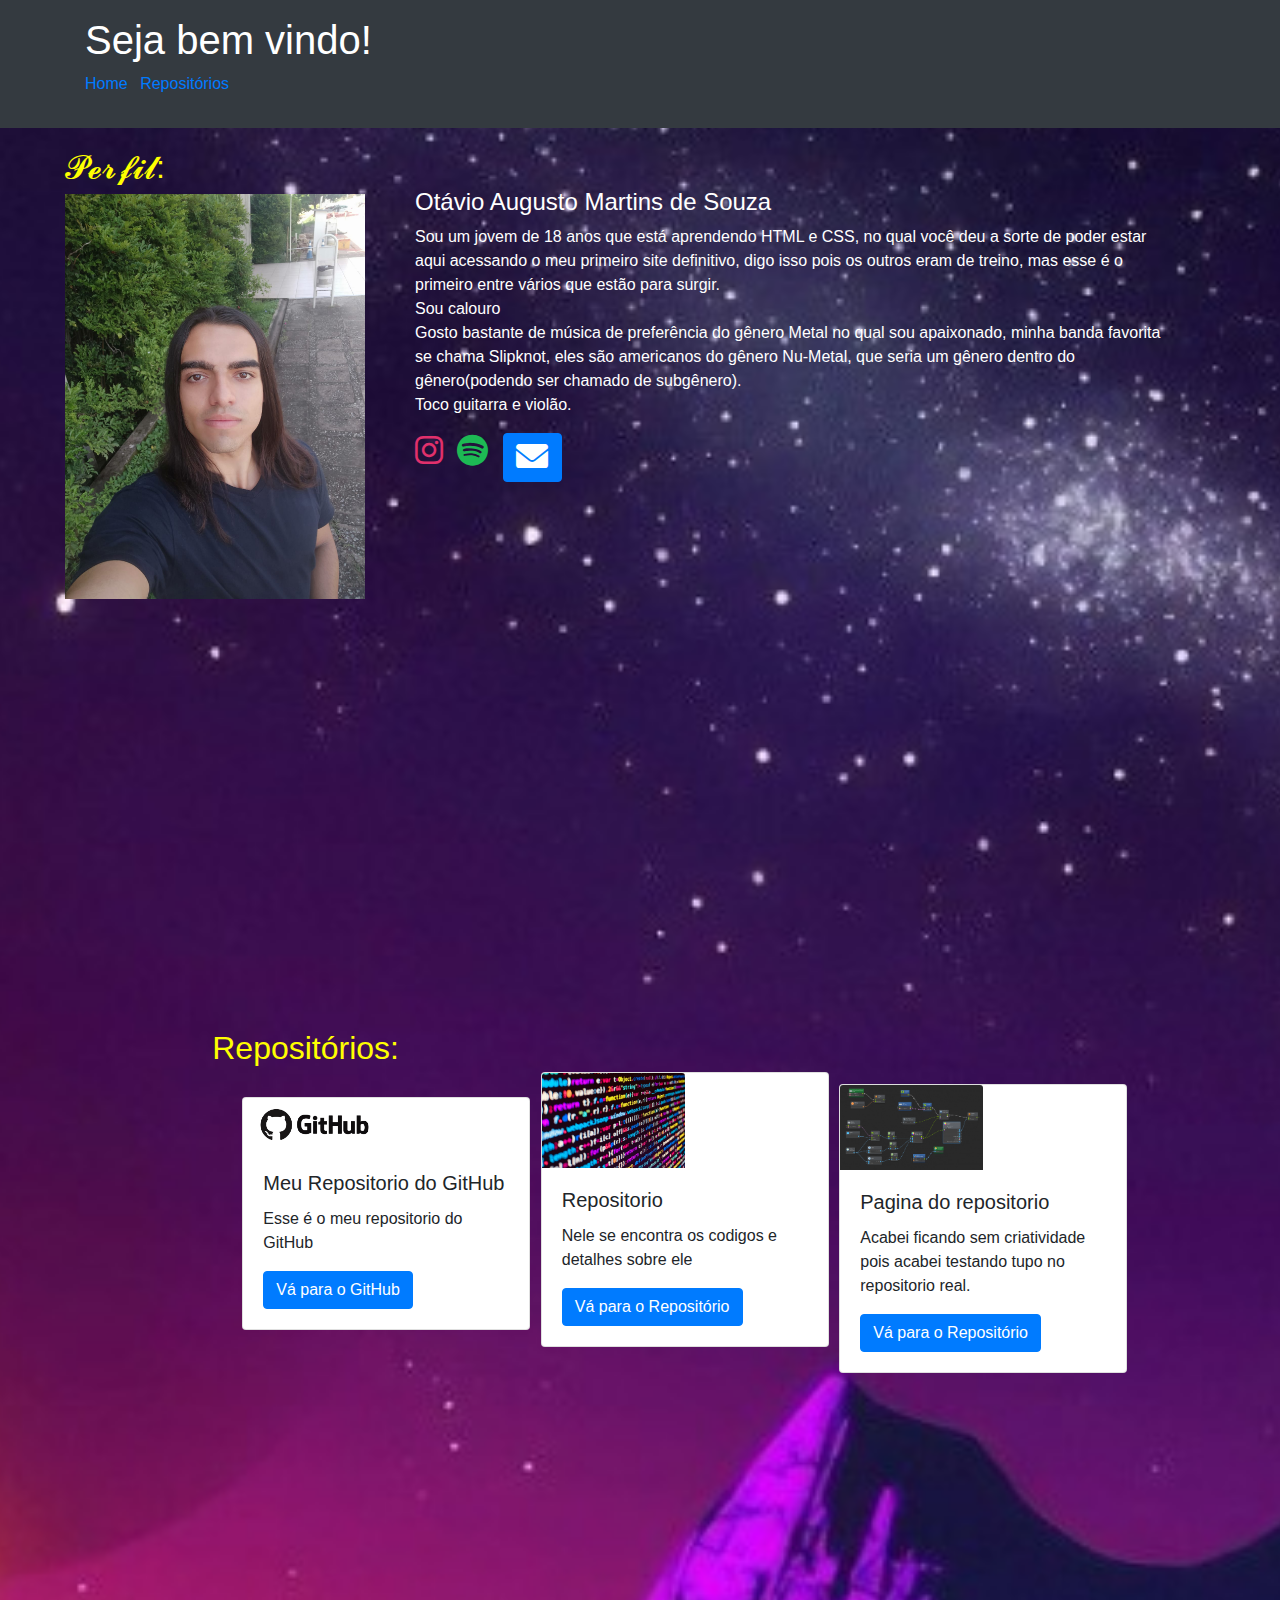
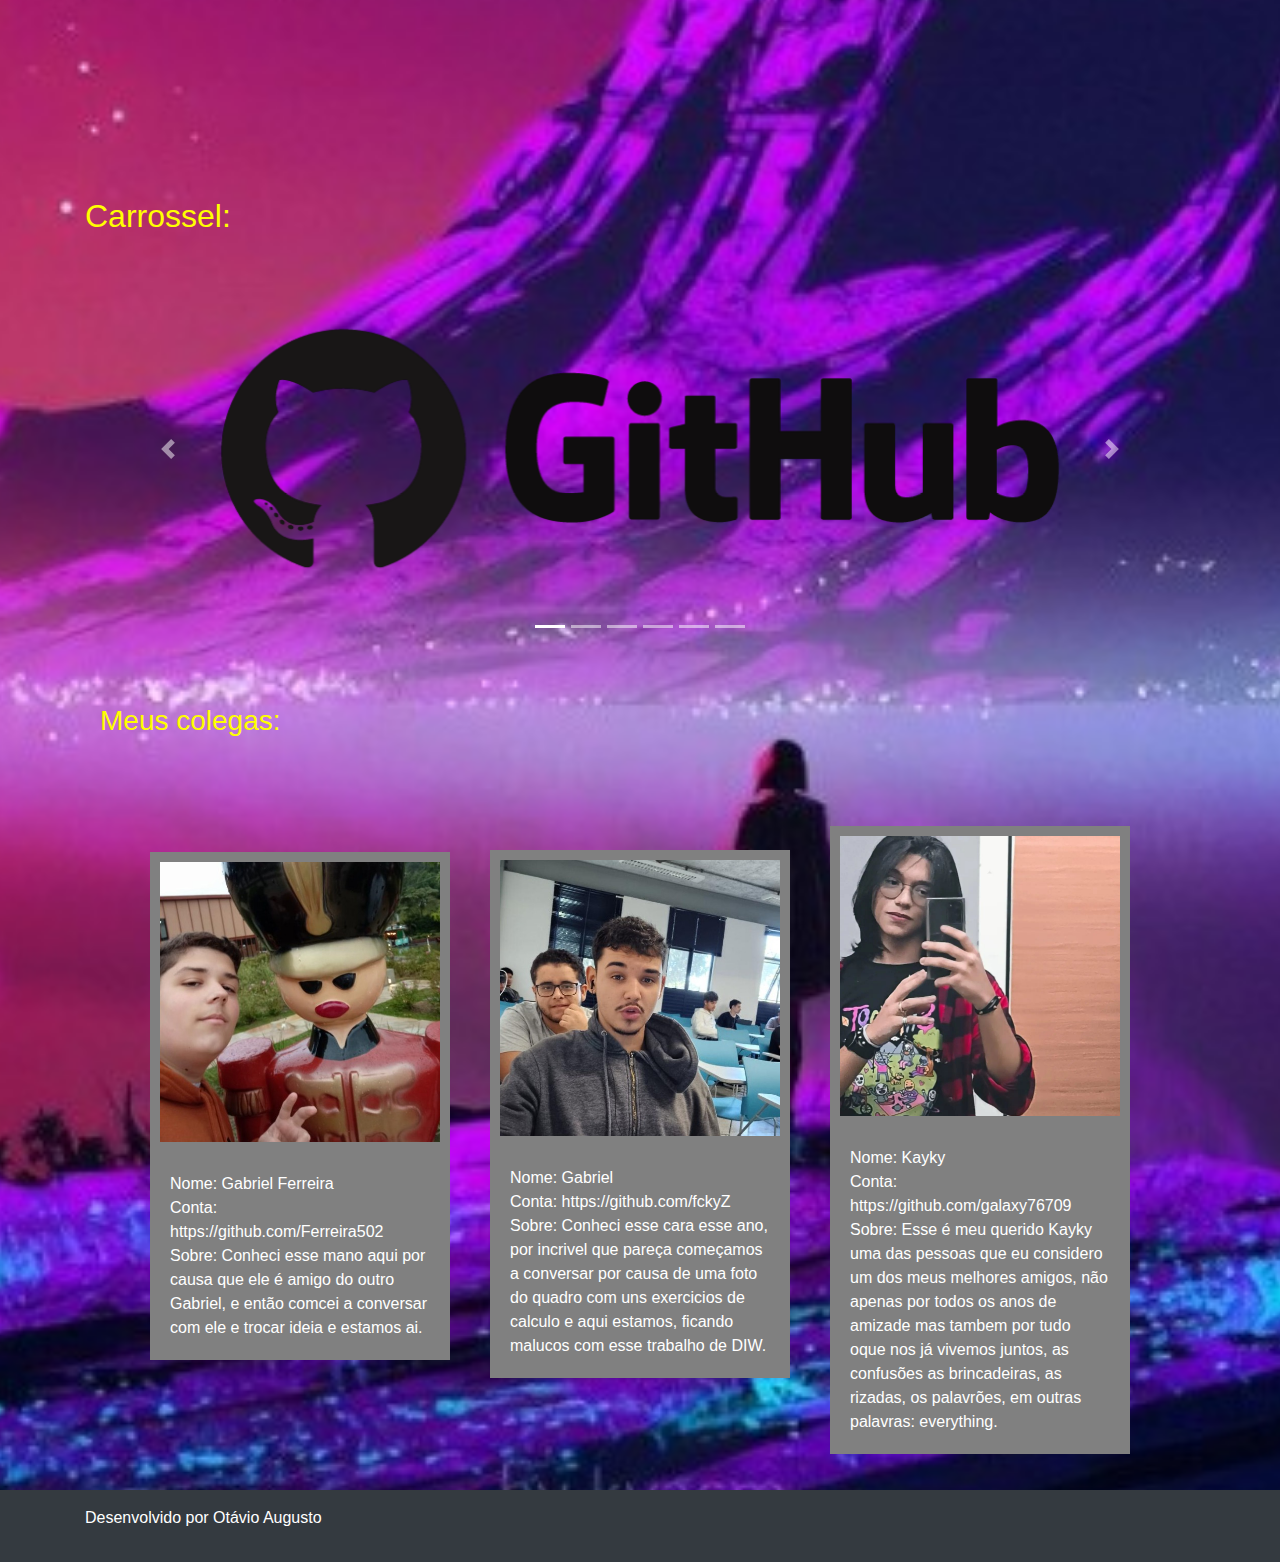
<file: index.html>
<!DOCTYPE html>
<html lang="pt-br">
<head>
    <meta charset="UTF-8">
    <meta name="viewport" content="width=device-width, initial-scale=1.0">
    <title>Meu Primeiro e oficial site</title>
    <!-- Bootstrap CSS -->
    <link href="https://maxcdn.bootstrapcdn.com/bootstrap/4.5.2/css/bootstrap.min.css" rel="stylesheet">
    <link rel="stylesheet" href="Cssdosite.css">
    <link rel="stylesheet" href="https://cdnjs.cloudflare.com/ajax/libs/font-awesome/6.0.0-beta3/css/all.min.css">
</head>

<body>

    <!-- Cabeçalho -->
    <header class="bg-dark text-white p-3">
        <div class="container">
            <h1>Seja bem vindo!</h1>
            <!-- Menu de seções -->
            <nav>
                <ul class="list-inline">
                    <li class="list-inline-item"><a href="#secao1">Home</a></li>
                    <li class="list-inline-item"><a href="Repositorio da API/Repositorio da API/RepoApi.html">Repositórios</a></li>
                    <!--<li class="list-inline-item"><a href="Pagina3.html">Contatos</a></li>-->
                    <!--<li class="list-inline-item"><a href="#secao4">Colegas</a></li>-->
                </ul>
            </nav>
        </div>
    </header>

    <div class="container" id="perfil">
        <div class="imagemdeperfil">
            <h2>𝓟𝓮𝓻𝓯𝓲𝓵:</h2>
            <img src="imgs/Eu.jpeg" alt="Avatar" class="Foto_de_perfil" style="max-width: 300px; height: auto;">
        </div>
        <div>
            <div id="textodoperfil">
                <h4>Otávio Augusto Martins de Souza</h4>
                <p>Sou um jovem de 18 anos que está aprendendo HTML e CSS, no qual você deu a sorte de poder estar aqui acessando o meu primeiro site definitivo, digo isso pois os outros eram de treino, mas esse é o primeiro entre vários que estão para surgir.<br>
                    Sou calouro<br>
                    Gosto bastante de música de preferência do gênero Metal no qual sou apaixonado, minha banda favorita se chama Slipknot, eles são americanos do gênero Nu-Metal, que seria um gênero dentro do gênero(podendo ser chamado de subgênero).<br>
                    Toco guitarra e violão.<br>
                </p>
            </div>
            <a href="https://www.instagram.com/otavio_amds_/" target="_blank">
                <i class="fab fa-instagram instagram-icon"></i>
            </a>
            <a href="https://open.spotify.com/user/otamat1?si=0373601833344435" target="_blank">
                <i class="fab fa-spotify spotify-icon"></i>
            </a>
            <a href="mailto:oamsouza@sga.pucminas.br" class="btn btn-primary" target="_blank">
                <i class="fa-solid fa-envelope envelope-icon"></i>
            </a>
        </div>
    </div>
    
    <!-- Repositorio -->
    <div class="sla" style="padding-top: 200px;">
        <div class="row">
            <div class="col-md-3 pb-2">
                <h2>Repositórios:</h2>
                <div class="card">
                    <img src="imgs/GitHub.png" class="card-img-top w-50" alt="...">
                    <div class="card-body">
                        <h5 class="card-title">Meu Repositorio do GitHub</h5>
                        <p class="card-text">Esse é o meu repositorio do GitHub</p>
                        <a href="https://github.com/OTAVIO019?tab=repositories" class="btn btn-primary">Vá para o GitHub</a>
                    </div>
                </div>
            </div>
            <div class="col-md-3" style="padding-top: 22px;">
                <div class="card">
                    <img src="imgs/Codigos.jpg" class="card-img-top w-50" alt="...">
                    <div class="card-body">
                        <h5 class="card-title">Repositorio</h5>
                        <p class="card-text">Nele se encontra os codigos e detalhes sobre ele</p>
                        <a href="Pagina2.html" class="btn btn-primary">Vá para o Repositório</a>
                    </div>
                </div>
            </div>
            <div class="col-md-3" style="padding-top: 60px;">
                <div class="card">
                    <img src="imgs/Visual Coding.gif" class="card-img-top w-50" alt="...">
                    <div class="card-body">
                        <h5 class="card-title">Pagina do repositorio</h5>
                        <p class="card-text">Acabei ficando sem criatividade pois acabei testando tupo no repositorio real.</p>
                        <a href="Pagina2.html" class="btn btn-primary">Vá para o Repositório</a>
                    </div>
                </div>
            </div>
        </div>
    </div>
    
    <!-- Carrossel -->
    <div class="container mt-5" style="padding-top: 200px;">
        <h2>Carrossel:</h2>
        <div id="carouselExampleIndicators" class="carousel slide" data-ride="carousel">
            <ol class="carousel-indicators">
                <li data-target="#carouselExampleIndicators" data-slide-to="0" class="active"></li>
                <li data-target="#carouselExampleIndicators" data-slide-to="1"></li>
                <li data-target="#carouselExampleIndicators" data-slide-to="2"></li>
                <li data-target="#carouselExampleIndicators" data-slide-to="3"></li>
                <li data-target="#carouselExampleIndicators" data-slide-to="4"></li>
                <li data-target="#carouselExampleIndicators" data-slide-to="5"></li>
            </ol>
            <div class="carousel-inner">
                <div class="carousel-item active">
                    <a href="https://github.com/" target="_blank">
                    <img src="imgs/GitHub.png" class="d-block w-100" alt="Imagem 1">
                   </a>
                </div>
                <div class="carousel-item">
                    <a href="https://www.nucleodoconhecimento.com.br/ciencia-da-computacao" target="_blank">
                    <img src="imgs/Do artigo sobre ciencia da computação.webp" class="d-block w-100" alt="Imagem 2">
                </a>
                </div>
                <div class="carousel-item">
                   <a href="https://www.youtube.com/watch?v=enTYYAZ9n98" target="_blank">
                    <img src="imgs/DIW.jpg" class="d-block w-75" alt="Imagem 3">
                  </a>
                </div>
                <div class="carousel-item">
                    <a href="https://www.youtube.com/watch?v=lp0d9y9L5vU&t=33s" target="_blank">
                        <img src="imgs/Para o site.png" class="d-block w-100" alt="Imagem 4">
                    </a>
                </div>
                <div class="carousel-item">
                    <a href="https://www.udemy.com/" target="_blank">
                        <img src="imgs/Udemy.png" class="d-block w-100" alt="Imagem 5">
                    </a>
                </div>
                <div class="carousel-item">
                    <a href="https://replit.com/~" target="_blank">
                        <img src="imgs/Replit.webp" class="d-block w-100" alt="Imagem 6">
                    </a>
                </div>
                
            </div>
            <a class="carousel-control-prev" href="#carouselExampleIndicators" role="button" data-slide="prev">
                <span class="carousel-control-prev-icon" aria-hidden="true"></span>
                <span class="sr-only">Anterior</span>
            </a>
            <a class="carousel-control-next" href="#carouselExampleIndicators" role="button" data-slide="next">
                <span class="carousel-control-next-icon" aria-hidden="true"></span>
                <span class="sr-only">Próximo</span>
            </a>
        </div>
    </div>
    
    <!-- Colegas -->
    <div> 
        <div class="meuscolegas">
            <h3>Meus colegas: </h3>
        </div>  
        <ul class="Colegas">
            <div class="colega1">
                <li>
                    <img src="imgs/Gabriel Ferreira.jpeg" alt="">
                    <figcaption>
                        Nome: Gabriel Ferreira<br>
                        Conta: https://github.com/Ferreira502 <br>
                        Sobre: Conheci esse mano aqui por causa que ele é amigo do outro Gabriel, e então comcei a conversar com ele e trocar ideia e estamos ai.
                    </figcaption>
                </li>
            </div>
            <div class="colega2">
                <li>
                    <img src="imgs/gabriela.jpg" alt="">
                    <figcaption>
                        Nome: Gabriel <br>
                        Conta: https://github.com/fckyZ <br>
                        Sobre: Conheci esse cara esse ano, por incrivel que pareça começamos a conversar por causa de uma foto do quadro com uns exercicios de calculo e aqui estamos, ficando malucos com esse trabalho de DIW.
                    </figcaption>
                </li>
            </div>
            <div class="colega3">
                <li>
                    <img src="imgs/Kayky.jpeg" alt="">
                    <figcaption>
                        Nome: Kayky<br>
                        Conta: https://github.com/galaxy76709 <br>
                        Sobre: Esse é meu querido Kayky uma das pessoas que eu considero um dos meus melhores amigos, não apenas por todos os anos de amizade mas tambem por tudo oque nos já vivemos juntos, as confusões as brincadeiras, as rizadas, os palavrões, em outras palavras: everything. 
                    </figcaption>
                </li>
            </div>
        </ul>
    </div>
    
    <!-- Rodapé -->
    <footer class="bg-dark text-white p-3">
        <div class="container">
            <p>Desenvolvido por Otávio Augusto</p>
        </div>
    </footer>
    
    <!-- Bootstrap JS, Popper.js e jQuery -->
    <script src="https://code.jquery.com/jquery-3.5.1.slim.min.js"></script>
    <script src="https://cdn.jsdelivr.net/npm/@popperjs/core@2.9.3/dist/umd/popper.min.js"></script>
    <script src="https://maxcdn.bootstrapcdn.com/bootstrap/4.5.2/js/bootstrap.min.js"></script>
</body>
</html>
</file>
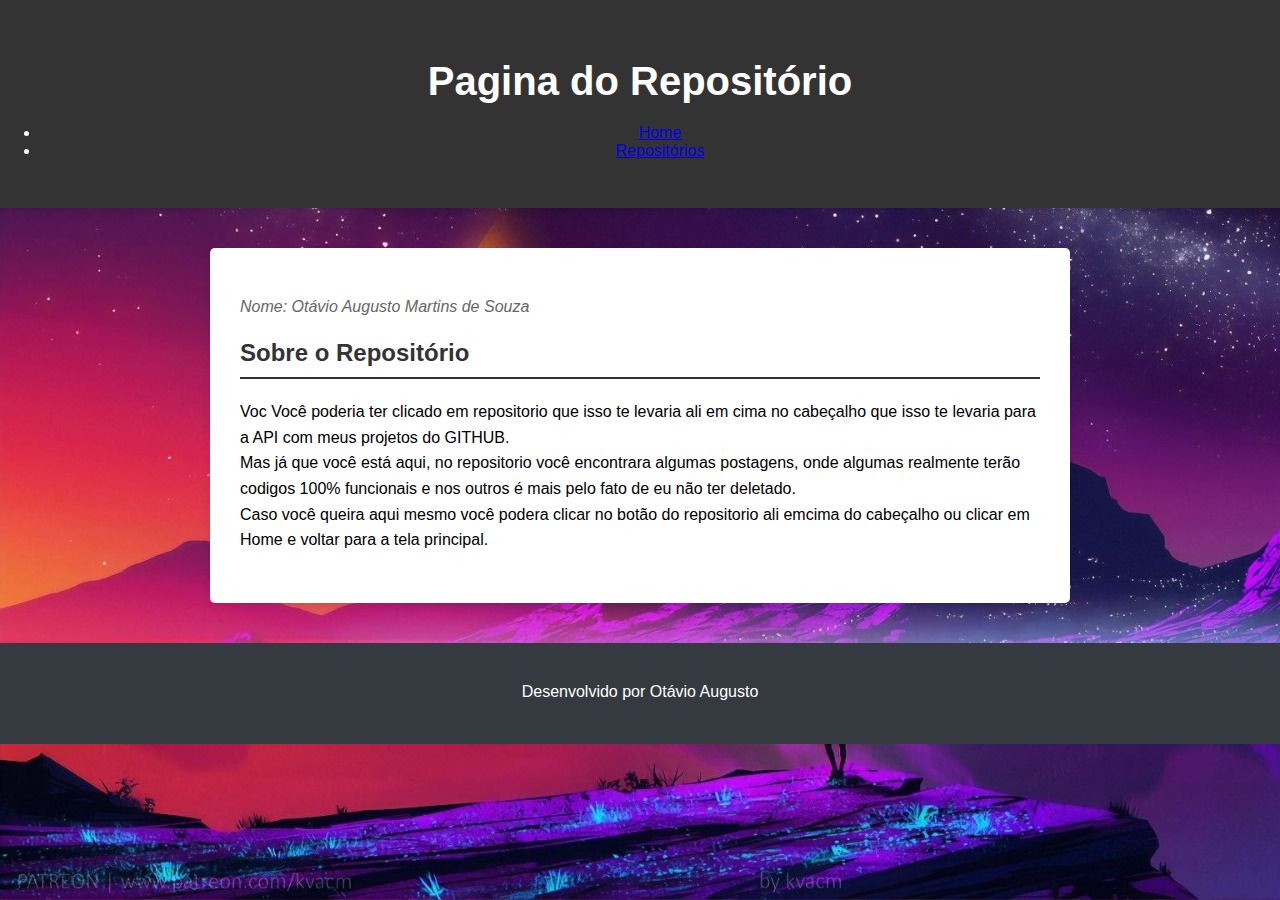
<file: Pagina2.html>
<!DOCTYPE html>
<html lang="pt-br">
<head>
    <meta charset="UTF-8">
    <meta name="viewport" content="width=device-width, initial-scale=1.0">
    <title>Página do Repositório</title>
    <link rel="stylesheet" href="Pagina2.css">
    <link rel="stylesheet" href="repo.js">
</head>
<body>

   


   <!-- Cabeçalho -->
   <header class="bg-dark text-white p-3">
    <div class="container">
        <h1>Pagina do Repositório</h1>
        <!-- Menu de seções -->
        <nav>
            <ul class="list-inline">
                <li class="list-inline-item"><a href="index.html">Home</a></li>
                <li class="list-inline-item"><a href="Repositorio da API/Repositorio da API/RepoApi.html">Repositórios</a></li>
                <!--<li class="list-inline-item"><a href="Pagina3.html">Contatos</a></li>
                <li class="list-inline-item"><a href="#secao4">Colegas</a></li>-->
            </ul>
        </nav>
    </div>
</header>

    <main>
        <p class="author">Nome: Otávio Augusto Martins de Souza</p>
        
        <section>
            <h2>Sobre o Repositório</h2>
            <p>
               Voc
               Você poderia ter clicado em repositorio que isso te levaria ali em cima no cabeçalho que isso te levaria para a API com meus projetos do GITHUB.<br>
               Mas já que você está aqui, no repositorio você encontrara algumas postagens, onde algumas realmente terão codigos 100% funcionais e nos outros é mais pelo fato de eu não ter deletado.<br>
               Caso você queira aqui mesmo você podera clicar no botão do repositorio ali emcima do cabeçalho ou clicar em Home e voltar para a tela principal.
            </p>
        </section>
    </main>

      <!-- Rodapé -->
<footer class="footer-dark">
    <div class="container">
        <p>Desenvolvido por Otávio Augusto</p>
    </div>
</footer>


</body>
</html>
</file>
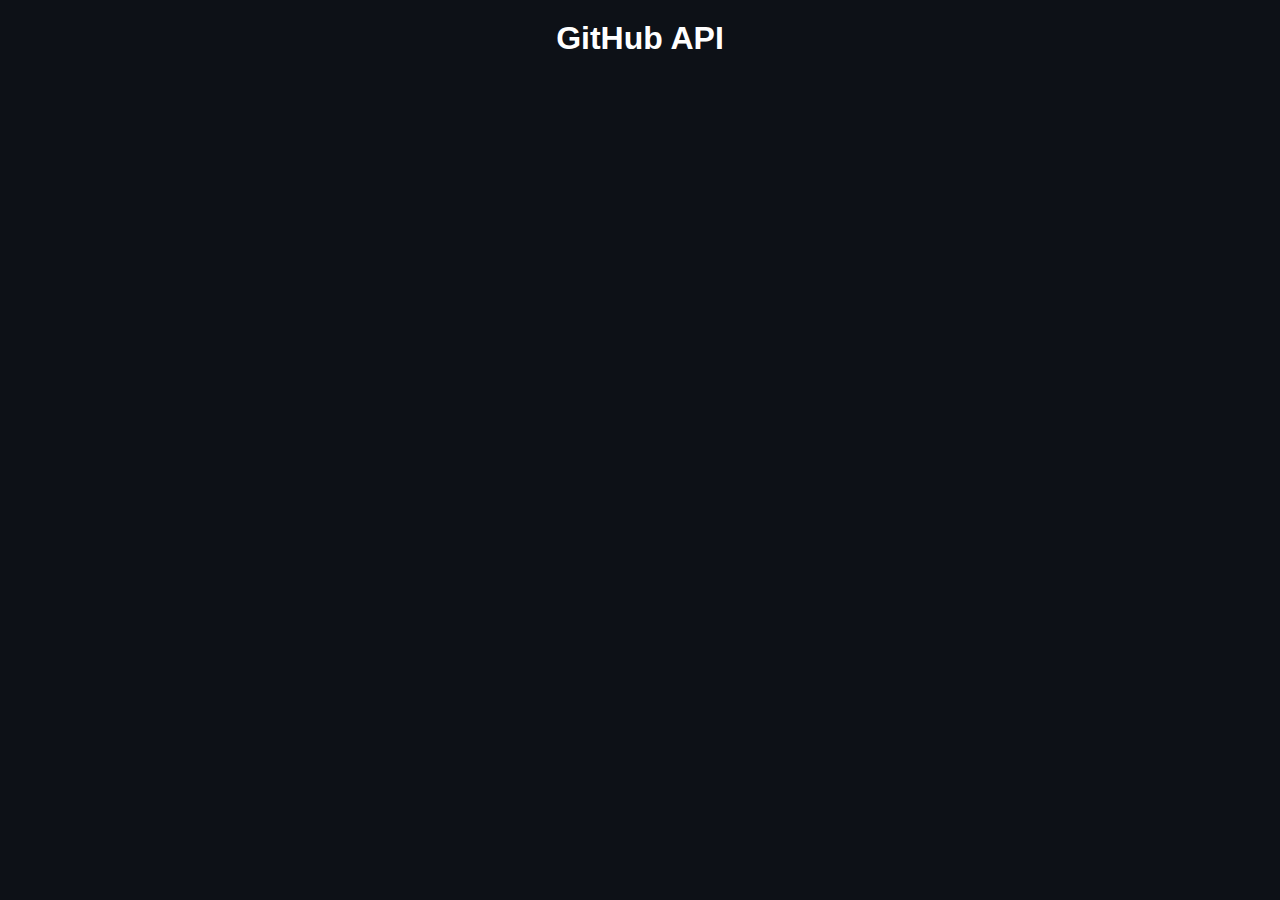
<file: Repositorio da API/Repositorio da API/RepoApi.html>
<!DOCTYPE html>
<html lang="en">
<head>
    <meta charset="UTF-8">
    <meta name="viewport" content="width=device-width, initial-scale=1.0">
    <title>API GITHUB</title>
    <link rel="stylesheet" href="assents/css/RepoApi.css">
</head>
<body>
    <h1>GitHub API</h1>
    <main class="content-main">
        <!--
        <div class="project">
            <div>
              <h4 class="title">Titulo</h4>
              <span class="date-create">Data</span>
            </div>
            <div>
               <a href="#">URL</a>
               <span class="language"><span class="circle"></span>HTML</span>
            </div>
        </div>
        -->
    </main>

    <script src="assents/js/script.js"></script>
</body>
</html>
</file>
<file: Cssdosite.css>
body{
background-image: url('imgs/Talvez o fundo do site.jpeg');
    background-size: cover;
    background-position: center;
    background-repeat: no-repeat;
    margin: 0;
    padding: 0;
}

* {
    box-sizing: border-box;
    padding: 0;
    margin: 0;
    list-style-type: none;
}

/* Estilos para dispositivos móveis */
@media (max-width: 768px) {
    .meuscolegas {
        flex-direction: column;
        align-items: flex-start;
        margin-left: 20px;
    }

    .sla {
        margin-top: 20px;
    }

    #perfil {
        flex-direction: column;
        align-items: center;
        margin-left: 20px;
        margin-right: 20px;
    }
}

.Colegas {
    display: flex;
    justify-content: center;
    align-items: center;
    flex-wrap: wrap;
}

.Colegas img {
    width: 100%;
    max-width: 300px;
    border: 10px solid gray;
}

.Colegas li {
    padding: 20px;
    flex: 1 0 300px;
}

figcaption {
    color: white;
    border: 10px solid gray;
    background-color: gray;
    padding: 10px;
    text-align: center;
}

.imagemdeperfil img {
    max-width: 100%;
    height: auto;
    margin: 20px;
}

.meuscolegas {
    display: flex;
    align-items: center;
    justify-content: start;
    margin-left: 100px;
    margin-top: 50px;
}

.repertorio {
    display: inline-block;
    margin: 20px;
    margin-left: 120px;
    text-align: center;
    justify-content: center;
}

.repertorio img {
    max-width: 100%;
    height: auto;
}

.repertorio a {
    display: block;
    margin-top: 10px;
    text-decoration: none;
    color: white;
    background-color: #007bff;
    padding: 10px 20px;
    border-radius: 5px;
}

.text-center {
    color: red;
}

h3 {
    color: yellow;
}

#perfil {
    display: flex;
    gap: 50px;
    margin-left: 50px;
    margin-right: 50px;
    margin-top: 20px;
}

#perfil img {
    margin: 0;
    max-width: 100%;
}

#links {
    margin-top: 20px;
}

h2 {
    color: yellow;
}

#textodoperfil {
    color: white;
    margin-top: 40px;
}

@media (max-width: 768px) {
    #textodoperfil {
        font-size: 14px; 
        line-height: 1.4; 
        margin-bottom: 15px; 
    }
}

.sla {
    display: flex;
    justify-content: center;
    align-items: center;
    height: 100vh;
    margin-top: 50px;
}

.row {
    display: flex;
    justify-content: center;
    align-items: center;
}

.col-md-3:not(:last-child) {
    margin-right: 10px;
}

.card {
    width: 18rem;
    margin: 30px;
}

.colega1 {
    margin-top: -8px;
}

.colega2 {
    margin-top: 9px;
}

.colega3 {
    margin-top: 60px;
}

/* Alinhar e estilizar o figcaption */
figcaption {
    color: white;
    border: 10px solid gray;
    background-color: gray;
    padding: 10px;
    text-align: left; 
    max-width: 300px; 
    margin: auto; 
    overflow: hidden; 
}

/*ICONES*/
.instagram-icon {
    font-size: 2rem; /* Aumenta o tamanho dos ícones */
    color: #E1306C; /* Cor do ícone do Instagram */
    margin-right: 10px; /* Espaço entre os ícones */
}

.spotify-icon {
    font-size: 2rem; /* Aumenta o tamanho dos ícones */
    color: #1DB954; /* Cor do ícone do Spotify */
    margin-right: 10px; /* Espaço entre os ícones */
}

.envelope-icon {
    font-size: 2rem; /* Aumenta o tamanho dos ícones */
    color: white; /* Cor do ícone do Spotify */
    margin-right: 1px; /* Espaço entre os ícones */
}

.instagram-icon:hover, .spotify-icon:hover, .envelope-icon:hover {
    color: #000; /* Cor ao passar o mouse sobre o ícone */
}
</file>
<file: Pagina2.css>
body {
    font-family: 'Arial', sans-serif;
    margin: 0;
    padding: 0;
    background-image: url(imgs/Talvez\ o\ fundo\ do\ site.jpeg);
}

header {
    background-color: #333;
    color: white;
    text-align: center;
    padding: 2em 0;
    box-shadow: 0 2px 5px rgba(0, 0, 0, 0.1);
}

h1 {
    font-size: 2.5em;
    margin-bottom: 0.5em;
}

main {
    padding: 30px;
    max-width: 800px;
    margin: 40px auto;
    background-color: #fff;
    border-radius: 5px;
    box-shadow: 0 2px 10px rgba(0, 0, 0, 0.1);
}

.author {
    font-style: italic;
    color: #666;
}

h2 {
    color: #333;
    border-bottom: 2px solid #333;
    padding-bottom: 10px;
    margin-top: 20px;
}

p {
    line-height: 1.6;
    margin-bottom: 20px;
}

/*rodapé */
.footer-dark {
    background-color: #343a40; 
    color: white; 
    padding: 20px; 
    text-align: center; 
}
</file>
<file: Repositorio da API/Repositorio da API/assents/css/RepoApi.css>
*{
    margin: 0;
    padding: 0;
    box-sizing: border-box;
    font-family: Arial, Helvetica, sans-serif;
}

body{
    background-color: #0d1117;
    color: #fff;
}

h1{
    text-align: center;
    margin: 20px auto;
}

a{
    text-decoration: none;
    color: #8b949e;
}

.content-main {
    margin: 30px;
}

.content-main .project{
    border: 1px solid #30363d;
    display: flex;
    flex-direction: column;
    padding: 20px;
    gap: 30px;
    border-radius: 6px;
    margin: 20px;
}

.content-main .project div{
    display: flex;
    justify-content: space-between;
}

.content-main .project div .date-create{
    color: #8b949e;
    border: 1px solid #8b949e;
    border-radius: 20px;
    padding: 5px 10px;
    font-size: 0.9rem;
}

.content-main .project div .title{
    color: #47a6f0;
}

.content-main .project .language .circle{
    background-color: #47a6f0;
    display: inline-block;
    width: 12px;
    height: 12px;
    margin-right: 5px;
    border: 1px solid #30363d;
    border-radius: 50%;
}
</file>
